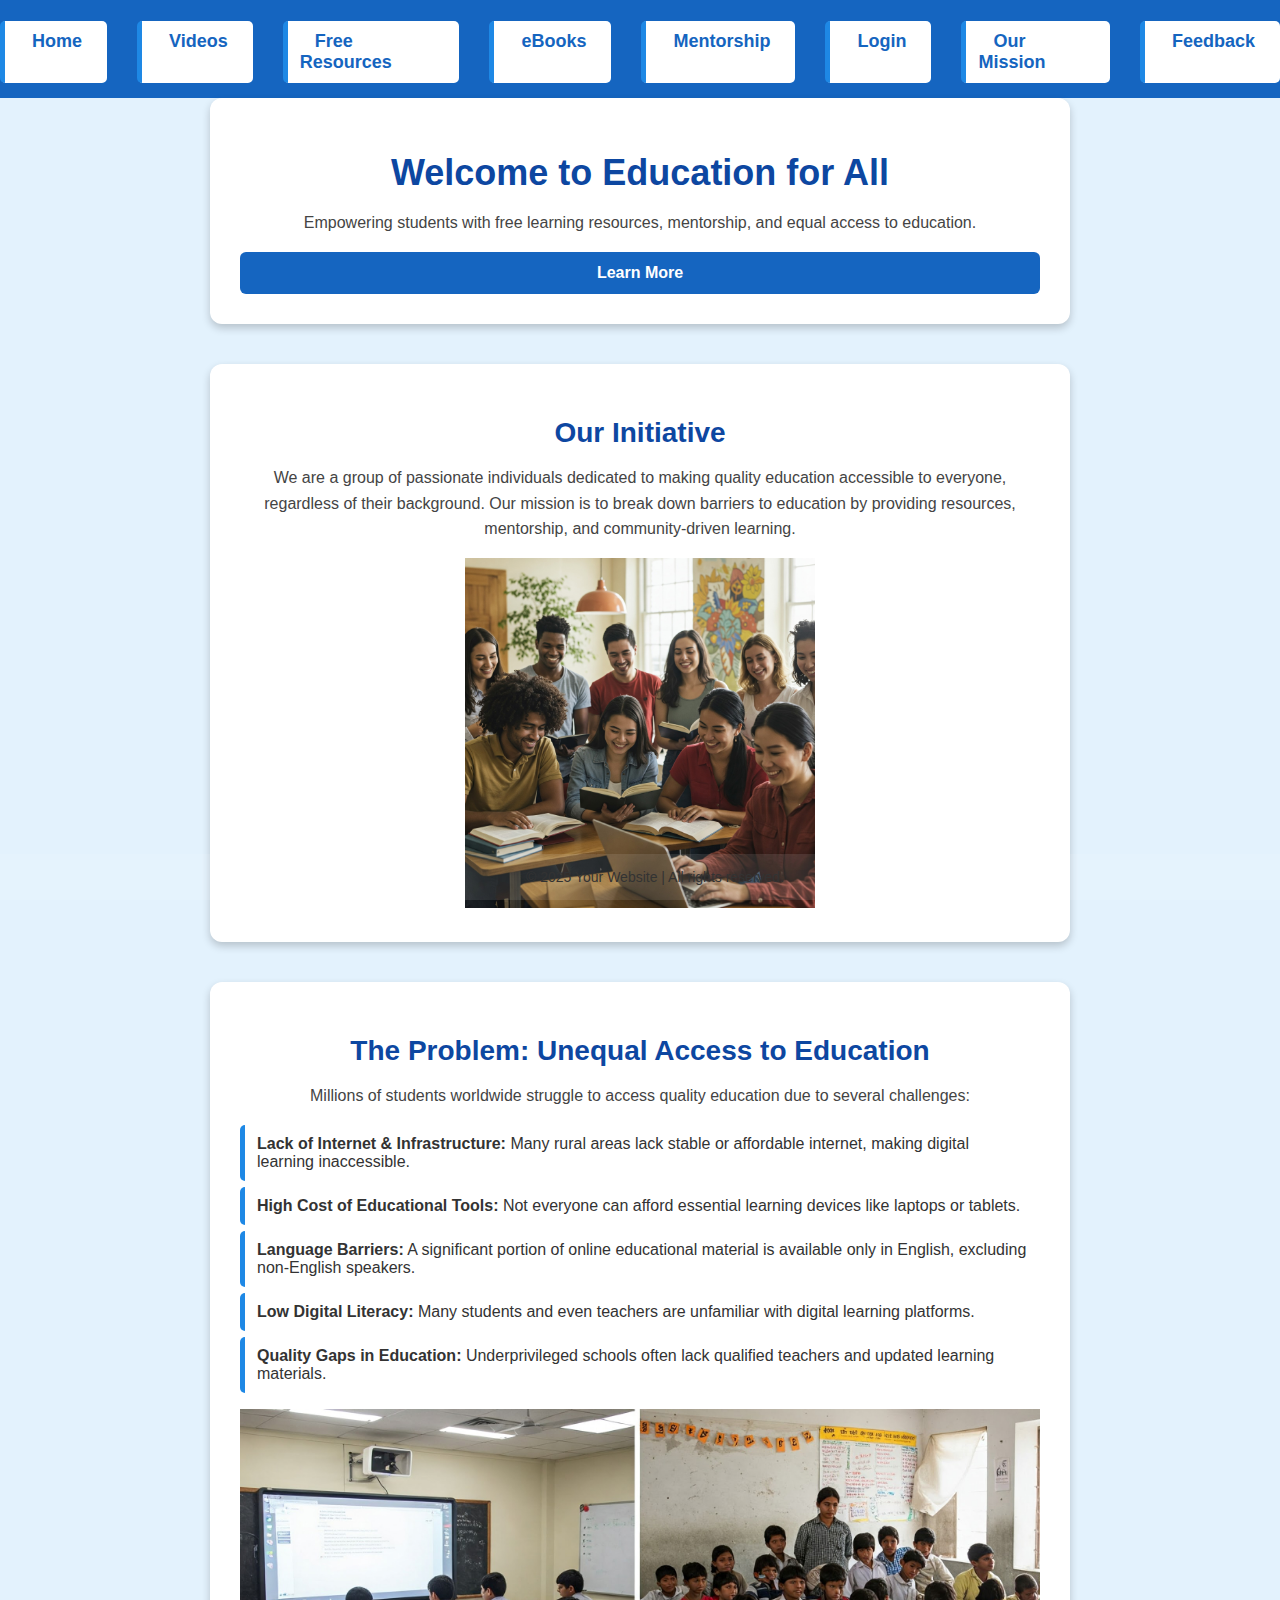
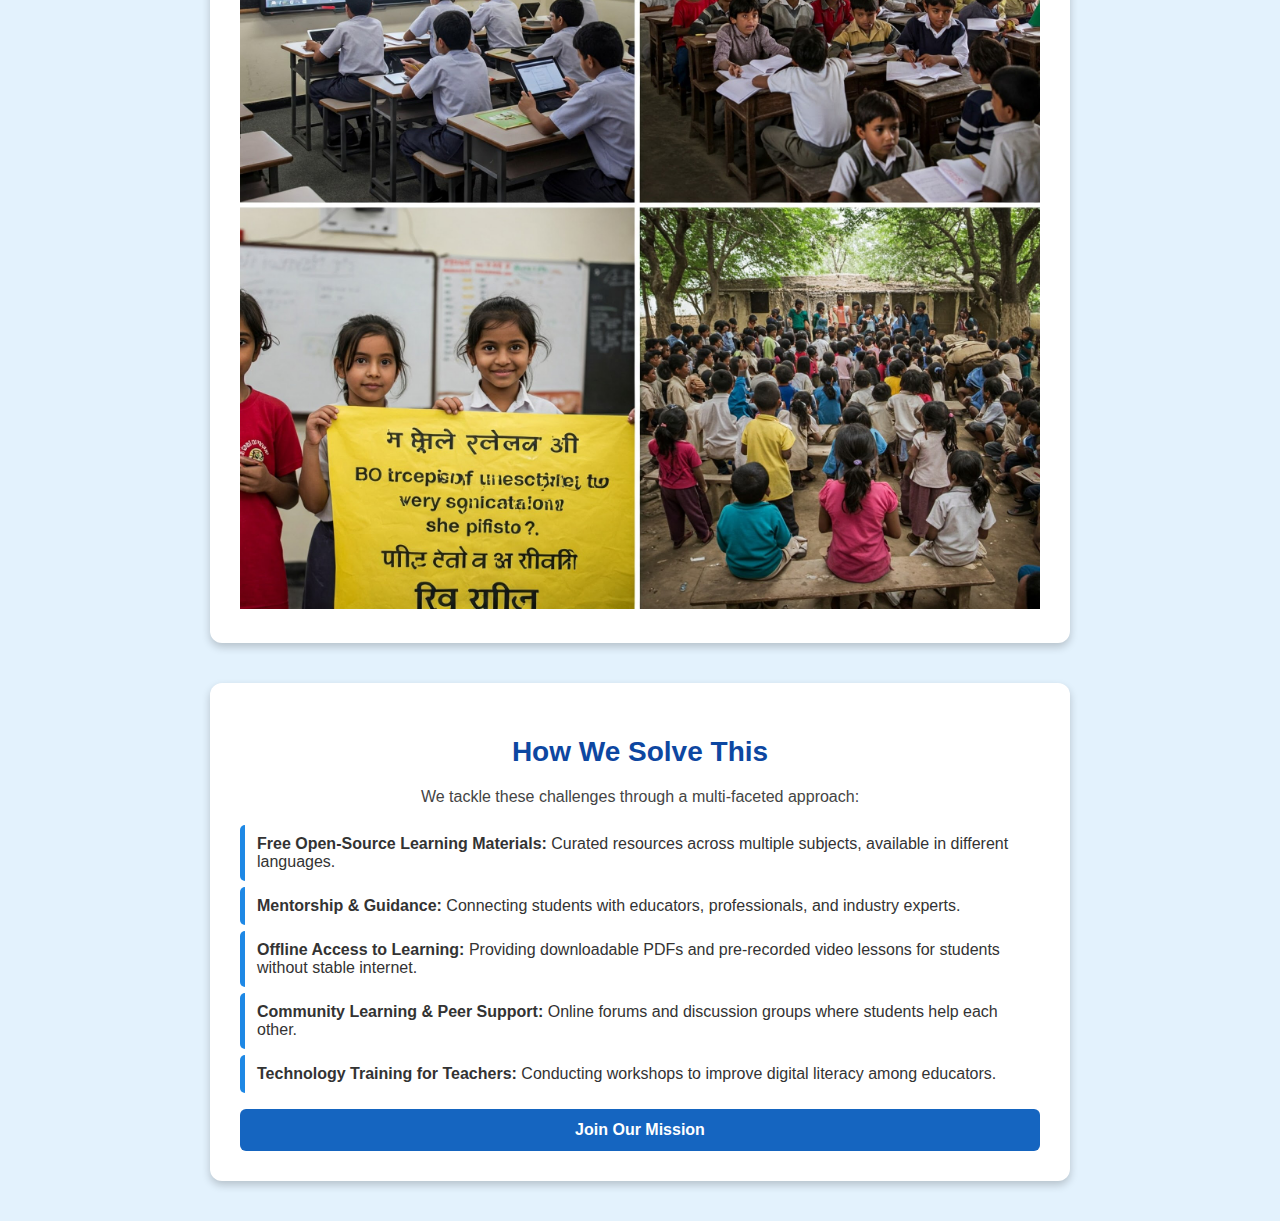
<file: index.html>
<!DOCTYPE html>
<html lang="en">
<head>
    <meta charset="UTF-8">
    <meta name="viewport" content="width=device-width, initial-scale=1.0">
    <title>Education for All - Our Initiative</title>
    <link rel="stylesheet" href="styles.css">
</head>
<body>
    
    <!-- Navigation Bar -->
        <nav>
            <ul>
                <li><a href="index.html">Home</a></li>
                <li><a href="videos.html">Videos</a></li>
                <li><a href="resources.html">Free Resources</a></li>
                <li><a href="ebooks.html">eBooks</a></li>
                <li><a href="mentorship.html">Mentorship</a></li>
                <li><a href="login.html">Login</a></li>
                <li><a href="join.html">Our Mission</a></li>
                <li><a href="feedback.html" target="_blank">Feedback</a></li>
            </ul>
        </nav>
        
        <!-- Home Section -->
        <section id="home" class="container">
            <h1>Welcome to Education for All</h1>
            <p>Empowering students with free learning resources, mentorship, and equal access to education.</p>
            <button class="button" onclick="window.location.href='#about'">Learn More</button>
        </section>
        
        <!-- About Initiative Section -->
        <section id="about" class="container">
            <h2>Our Initiative</h2>
            <p>We are a group of passionate individuals dedicated to making quality education accessible to everyone, regardless of their background. Our mission is to break down barriers to education by providing resources, mentorship, and community-driven learning.</p>
            <img src="images/Gemini_Generated_Image_6ry0ei6ry0ei6ry0.jpg" alt="Our Initiative" height="350">
        </section>

    <!-- Problem Section -->
    <section id="problem" class="container">
        <h2>The Problem: Unequal Access to Education</h2>
        <p>Millions of students worldwide struggle to access quality education due to several challenges:</p>
        <ul>
            <li><strong>Lack of Internet & Infrastructure:</strong> Many rural areas lack stable or affordable internet, making digital learning inaccessible.</li>
            <li><strong>High Cost of Educational Tools:</strong> Not everyone can afford essential learning devices like laptops or tablets.</li>
            <li><strong>Language Barriers:</strong> A significant portion of online educational material is available only in English, excluding non-English speakers.</li>
            <li><strong>Low Digital Literacy:</strong> Many students and even teachers are unfamiliar with digital learning platforms.</li>
            <li><strong>Quality Gaps in Education:</strong> Underprivileged schools often lack qualified teachers and updated learning materials.</li>
        </ul>
        <img src="images/Gemini_Generated_Image_y2hqjny2hqjny2hq.jpg" alt="Problem Image" width="100%">
    </section>
    
    <!-- Solution Section -->
    <section id="solution" class="container">
        <h2>How We Solve This</h2>
        <p>We tackle these challenges through a multi-faceted approach:</p>
        <ul>
            <li><strong>Free Open-Source Learning Materials:</strong> Curated resources across multiple subjects, available in different languages.</li>
            <li><strong>Mentorship & Guidance:</strong> Connecting students with educators, professionals, and industry experts.</li>
            <li><strong>Offline Access to Learning:</strong> Providing downloadable PDFs and pre-recorded video lessons for students without stable internet.</li>
            <li><strong>Community Learning & Peer Support:</strong> Online forums and discussion groups where students help each other.</li>
            <li><strong>Technology Training for Teachers:</strong> Conducting workshops to improve digital literacy among educators.</li>
        </ul>
        <button class="button" onclick="window.location.href='join.html'">Join Our Mission</button>
    </section>
    <!-- Footer -->
    <footer style="background: rgba(255, 255, 255, 0.1); text-align: center; padding: 15px; position: absolute; bottom: 0; width: 100%; font-size: 14px;">
        &copy; 2025 Your Website | All rights reserved.
    </footer>
    <script src="script.js"></script>
</body>
</html>
</file>
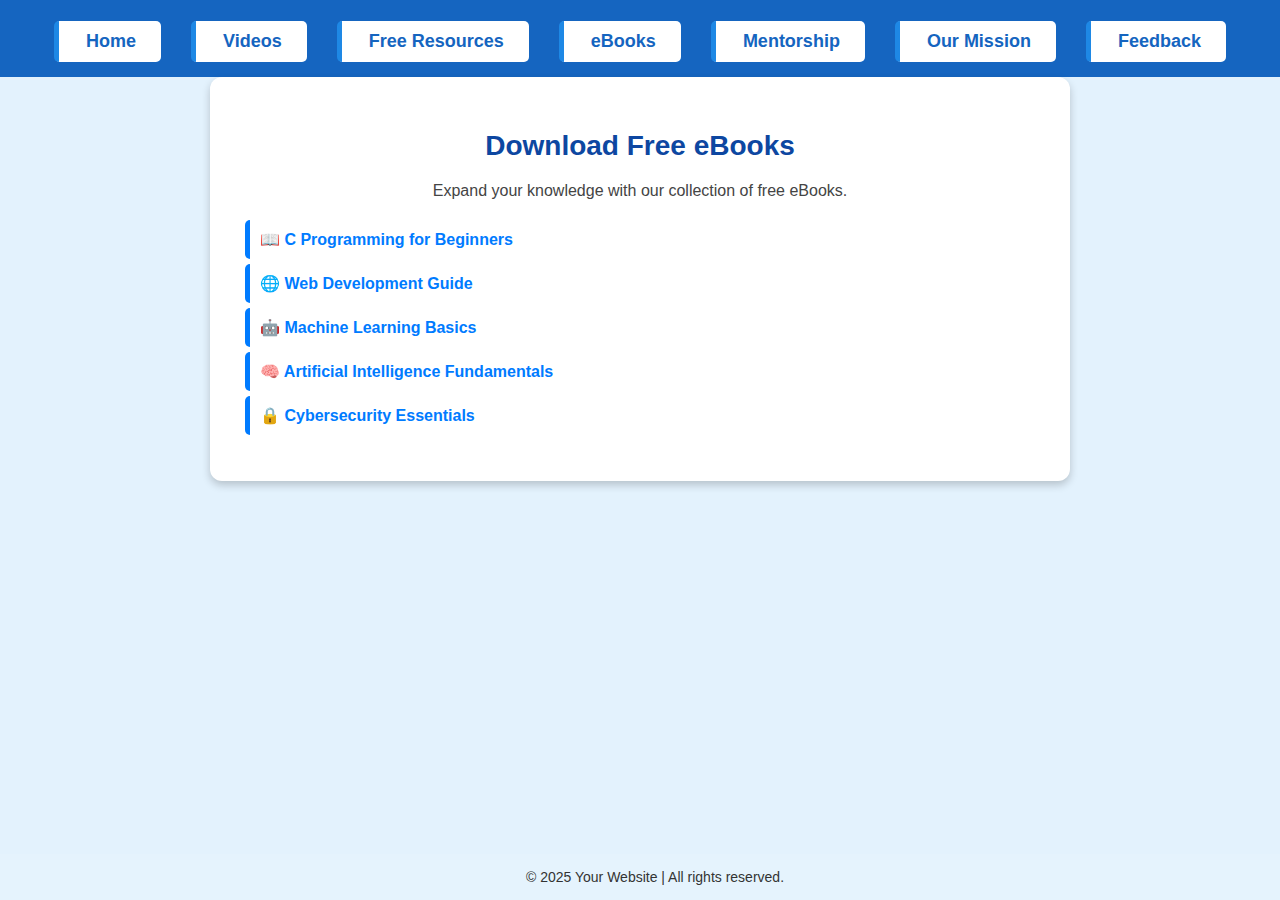
<file: ebooks.html>
<!DOCTYPE html>
<html lang="en">
<head>
    <meta charset="UTF-8">
    <meta name="viewport" content="width=device-width, initial-scale=1.0">
    <title>Free eBooks</title>
    <link rel="stylesheet" href="styles.css">
</head>
<body>

    <header>
        <nav>
            <ul>
                <li><a href="index.html">Home</a></li>
                <li><a href="videos.html">Videos</a></li>
                <li><a href="resources.html">Free Resources</a></li>
                <li><a href="ebooks.html">eBooks</a></li>
                <li><a href="mentorship.html">Mentorship</a></li>
                <li><a href="join.html">Our Mission</a></li>
                <li><a href="feedback.html" target="_blank">Feedback</a></li>
            </ul>
        </nav>
    </header>

    <section class="container">
        <h2>Download Free eBooks</h2>
        <p>Expand your knowledge with our collection of free eBooks.</p>

        <ul class="ebook-list">
            <li><a href="ebooks/c_programming.pdf" download>📖 C Programming for Beginners</a></li>
            <li><a href="ebooks/web_dev.pdf" download>🌐 Web Development Guide</a></li>
            <li><a href="ebooks/machine_learning.pdf" download>🤖 Machine Learning Basics</a></li>
            <li><a href="ebooks/ai_fundamentals.pdf" download>🧠 Artificial Intelligence Fundamentals</a></li>
            <li><a href="ebooks/cybersecurity.pdf" download>🔒 Cybersecurity Essentials</a></li>
        </ul>
    </section>
    <!-- Footer -->
    <footer style="background: rgba(255, 255, 255, 0.1); text-align: center; padding: 15px; position: absolute; bottom: 0; width: 100%; font-size: 14px;">
        &copy; 2025 Your Website | All rights reserved.
    </footer>
</body>
</html>
</file>
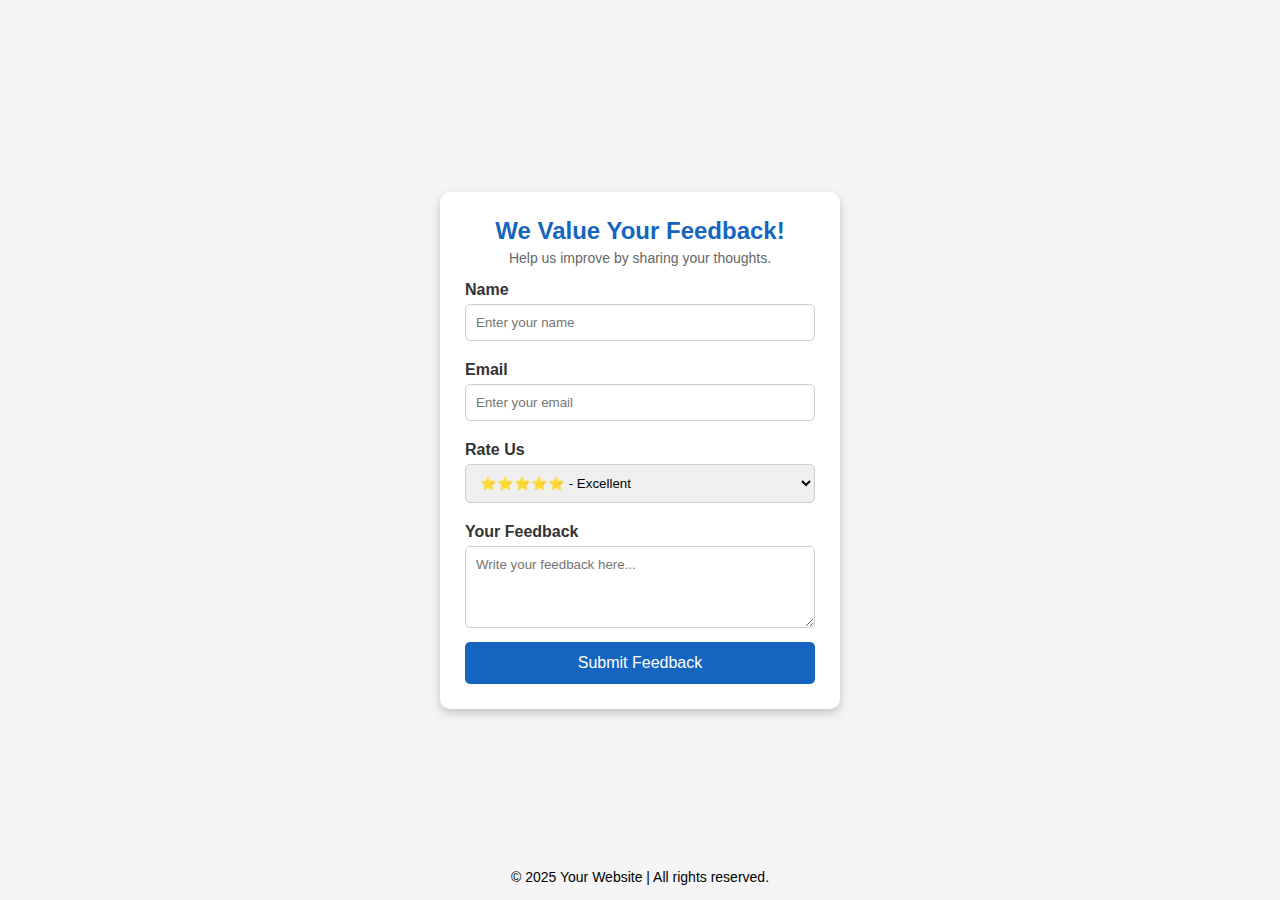
<file: feedback.html>
<!DOCTYPE html>
<html lang="en">
<head>
    <meta charset="UTF-8">
    <meta name="viewport" content="width=device-width, initial-scale=1.0">
    <title>Feedback Form</title>
    <link rel="stylesheet" href="feed.css">
</head>
<body>

    <div class="feedback-container">
        <h2>We Value Your Feedback!</h2>
        <p>Help us improve by sharing your thoughts.</p>

        <form id="feedbackForm">
            <label for="name">Name</label>
            <input type="text" id="name" placeholder="Enter your name" required>

            <label for="email">Email</label>
            <input type="email" id="email" placeholder="Enter your email" required>

            <label for="rating">Rate Us</label>
            <select id="rating" required>
                <option value="5">⭐⭐⭐⭐⭐ - Excellent</option>
                <option value="4">⭐⭐⭐⭐ - Very Good</option>
                <option value="3">⭐⭐⭐ - Good</option>
                <option value="2">⭐⭐ - Fair</option>
                <option value="1">⭐ - Poor</option>
            </select>

            <label for="message">Your Feedback</label>
            <textarea id="message" rows="4" placeholder="Write your feedback here..." required></textarea>

            <button type="submit">Submit Feedback</button>
        </form>
    </div>
        <!-- Footer -->
        <footer style="background: rgba(255, 255, 255, 0.1); text-align: center; padding: 15px; position: absolute; bottom: 0; width: 100%; font-size: 14px;">
            &copy; 2025 Your Website | All rights reserved.
        </footer>

    <script src="script.js"></script>
</body>
</html>
</file>
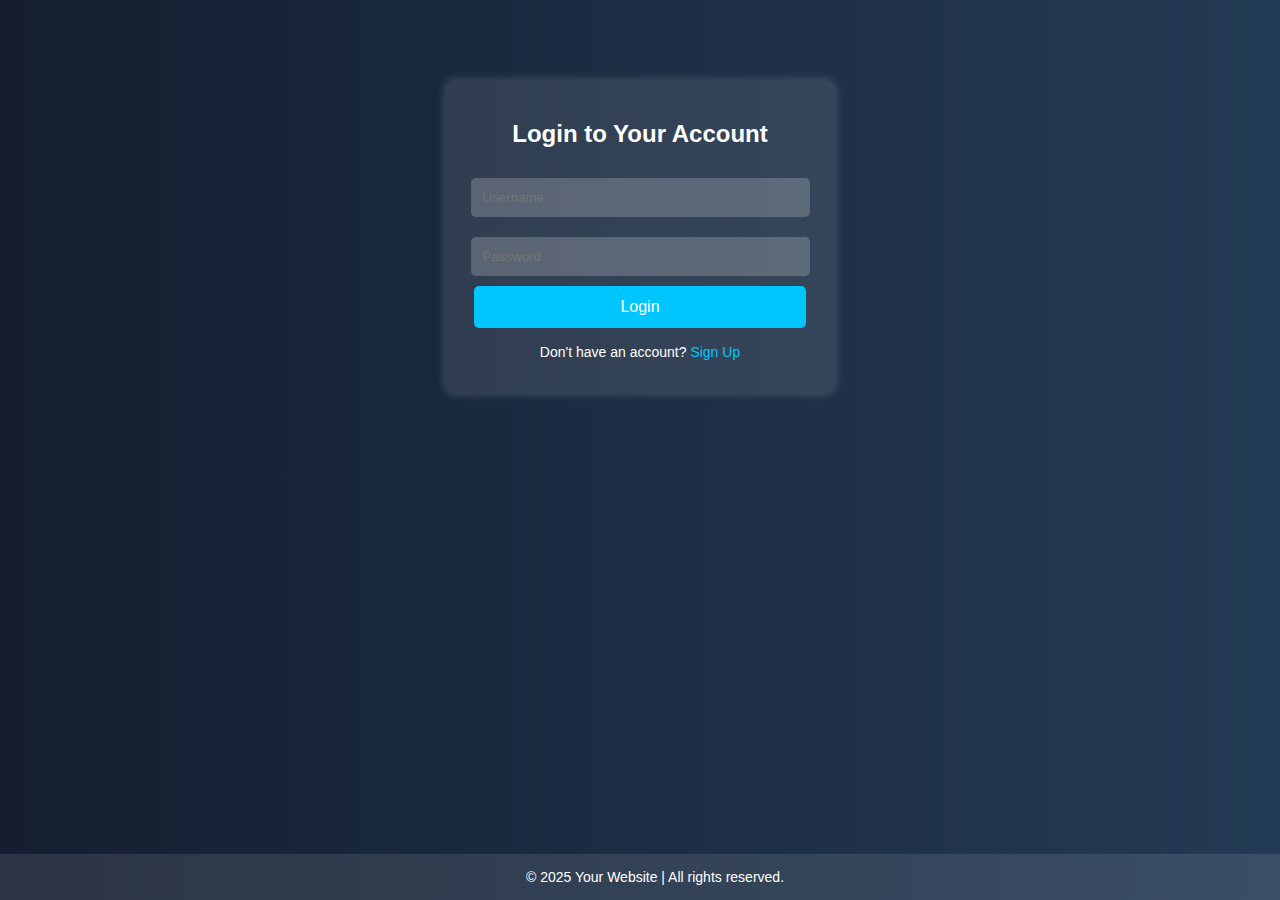
<file: login.html>
<!DOCTYPE html>
<html lang="en">
<head>
    <meta charset="UTF-8">
    <meta name="viewport" content="width=device-width, initial-scale=1.0">
    <title>Login | Your Website</title>
</head>
<body style="font-family: Arial, sans-serif; background: linear-gradient(to right, #141E30, #243B55); margin: 0; padding: 0; color: white;">

    <!-- Login Form Container -->
    <div style="width: 350px; margin: 80px auto; padding: 20px; background: rgba(255, 255, 255, 0.1); border-radius: 10px; box-shadow: 0 0 10px rgba(255, 255, 255, 0.2); text-align: center;">
        <h2 style="margin-bottom: 20px; font-size: 24px;">Login to Your Account</h2>

        <input type="text" id="username" placeholder="Username" 
               style="width: 90%; padding: 12px; margin: 10px 0; border: none; border-radius: 5px; background: rgba(255, 255, 255, 0.2); color: white;">
        
        <input type="password" id="password" placeholder="Password" 
               style="width: 90%; padding: 12px; margin: 10px 0; border: none; border-radius: 5px; background: rgba(255, 255, 255, 0.2); color: white;">
        
        <button onclick="login()" 
                style="width: 95%; padding: 12px; background: #00c6ff; border: none; border-radius: 5px; color: white; font-size: 16px; cursor: pointer; transition: 0.3s;">
            Login
        </button>

        <p id="message" style="color: red; margin-top: 10px;"></p>

        <p style="margin-top: 15px; font-size: 14px;">Don't have an account? <a href="join.html" style="color: #00c6ff; text-decoration: none;">Sign Up</a></p>
    </div>

    <!-- Footer -->
    <footer style="background: rgba(255, 255, 255, 0.1); text-align: center; padding: 15px; position: absolute; bottom: 0; width: 100%; font-size: 14px;">
        &copy; 2025 Your Website | All rights reserved.
    </footer>

    <!-- JavaScript for Login Validation -->
    <script>
        function login() {
            var username = document.getElementById("username").value;
            var password = document.getElementById("password").value;

            if (username === "admin" && password === "password123") {
                alert("Login Successful!");
                window.location.href = "dashboard.html"; // Redirect to dashboard
            } else {
                document.getElementById("message").innerText = "Invalid username or password!";
            }
        }
    </script>

</body>
</html>
</file>
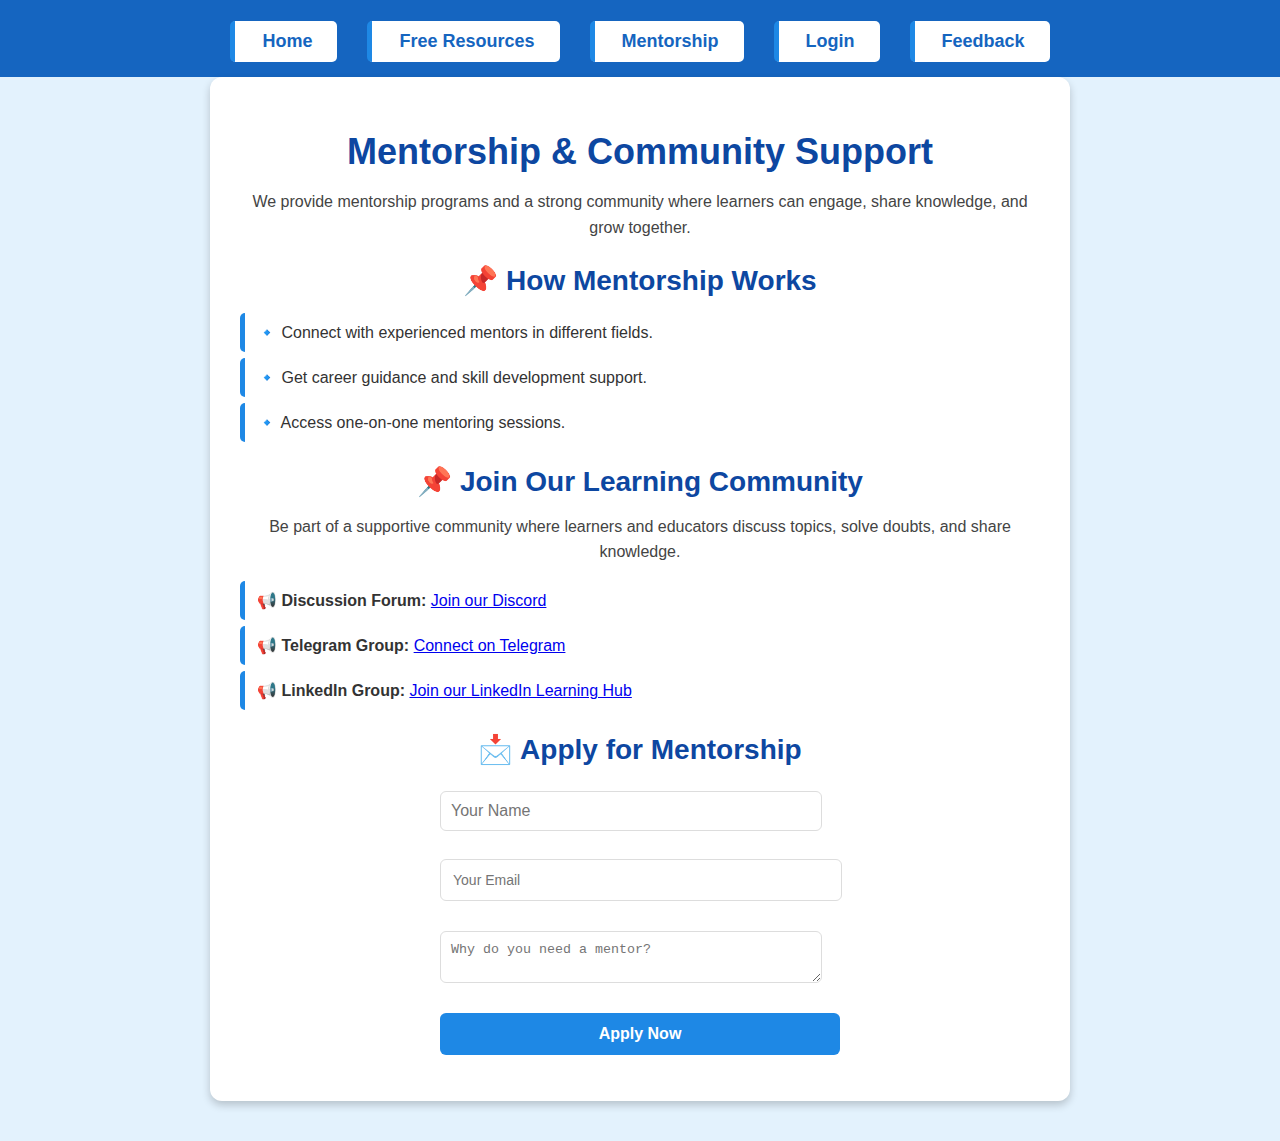
<file: mentorship.html>
<!DOCTYPE html>
<html lang="en">
<head>
    <meta charset="UTF-8">
    <meta name="viewport" content="width=device-width, initial-scale=1.0">
    <title>Mentorship & Community Support</title>
    <link rel="stylesheet" href="styles.css">
</head>
<body>

    <!-- Navigation Bar -->
    <header>
        <nav>
            <ul>
                <li><a href="index.html">Home</a></li>
                <li><a href="resources.html">Free Resources</a></li>
                <li><a href="mentorship.html">Mentorship</a></li>
                <li><a href="contact.html">Login</a></li>
                <li><a href="feedback.html" target="_blank">Feedback</a></li>
            </ul>
        </nav>
    </header>

    <!-- Mentorship Section -->
    <section class="container">
        <h1>Mentorship & Community Support</h1>
        <p>We provide mentorship programs and a strong community where learners can engage, share knowledge, and grow together.</p>

        <h2>📌 How Mentorship Works</h2>
        <ul>
            <li>🔹 Connect with experienced mentors in different fields.</li>
            <li>🔹 Get career guidance and skill development support.</li>
            <li>🔹 Access one-on-one mentoring sessions.</li>
        </ul>

        <h2>📌 Join Our Learning Community</h2>
        <p>Be part of a supportive community where learners and educators discuss topics, solve doubts, and share knowledge.</p>
        <ul>
            <li>📢 <strong>Discussion Forum: </strong><a href="https://discord.com/" target="_blank">Join our Discord</a></li>
            <li>📢 <strong>Telegram Group: </strong><a href="https://t.me/" target="_blank">Connect on Telegram</a></li>
            <li>📢 <strong>LinkedIn Group: </strong><a href="https://linkedin.com/" target="_blank">Join our LinkedIn Learning Hub</a></li>
        </ul>

        <h2>📩 Apply for Mentorship</h2>
        <form id="mentorshipForm">
            <input type="text" id="name" placeholder="Your Name" required>
            <input type="email" id="email" placeholder="Your Email" required>
            <textarea id="message" placeholder="Why do you need a mentor?" required></textarea>
            <button type="submit" class="button">Apply Now</button>
        </form>
        <p id="responseMessage"></p>
    </section>

    <script src="script.js"></script>
</body>
</html>
</file>
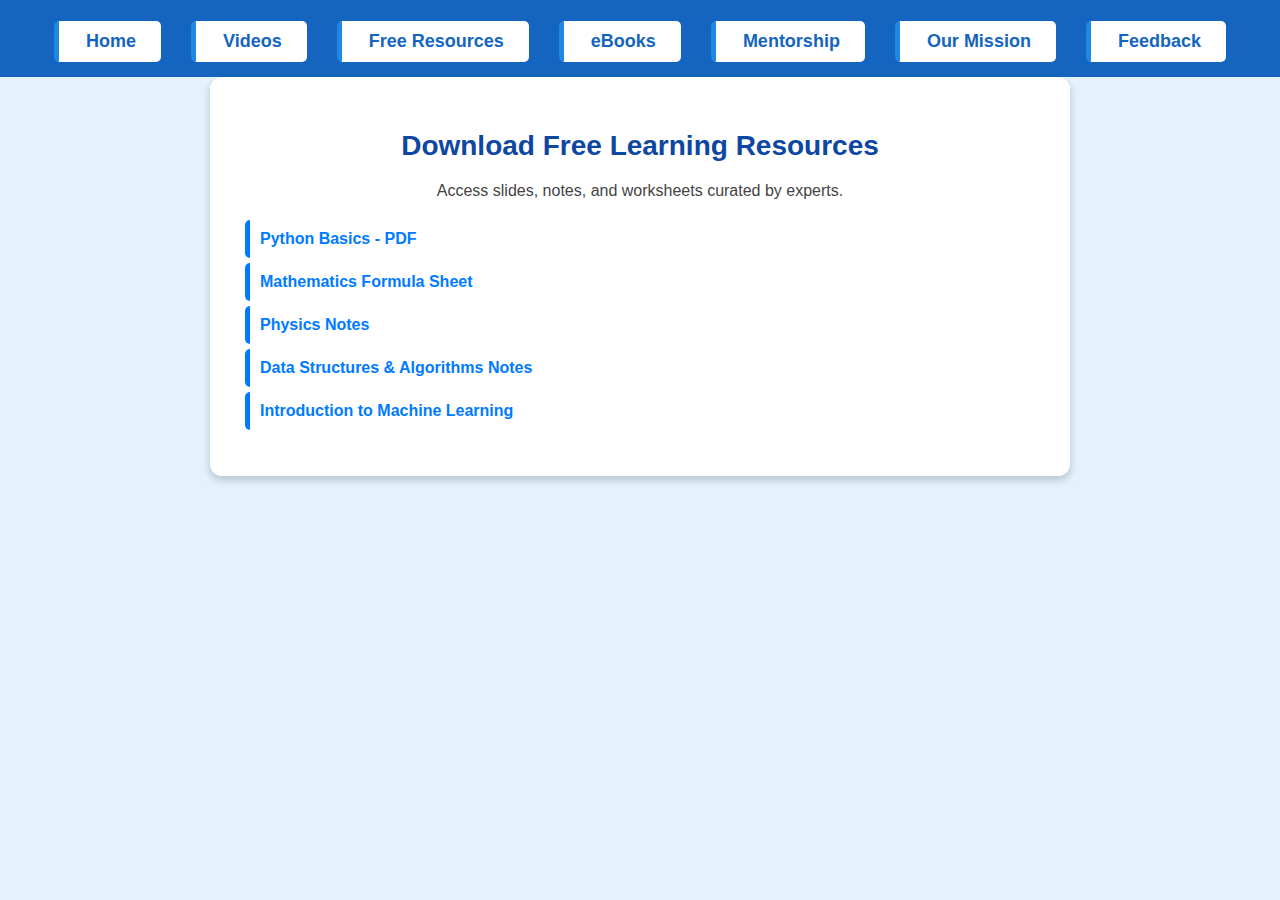
<file: resources.html>
<!DOCTYPE html>
<html lang="en">
<head>
    <meta charset="UTF-8">
    <meta name="viewport" content="width=device-width, initial-scale=1.0">
    <title>Free Resources</title>
    <link rel="stylesheet" href="styles.css">
</head>
<body>

    <header>
        <nav>
            <ul>
                <li><a href="index.html">Home</a></li>
                <li><a href="videos.html">Videos</a></li>
                <li><a href="resources.html">Free Resources</a></li>
                <li><a href="ebooks.html">eBooks</a></li>
                <li><a href="mentorship.html">Mentorship</a></li>
                <li><a href="join.html">Our Mission</a></li>
                <li><a href="feedback.html" target="_blank">Feedback</a></li>
            </ul>
        </nav>
    </header>

    <section class="container">
        <h2>Download Free Learning Resources</h2>
        <p>Access slides, notes, and worksheets curated by experts.</p>
        
        <ul class="resource-list">
            <li><a href="pdfs/python_basics.pdf" download>Python Basics - PDF</a></li>
            <li><a href="pdfs/math_formulas.pdf" download>Mathematics Formula Sheet</a></li>
            <li><a href="pdfs/physics_notes.pdf" download>Physics Notes</a></li>
            <li><a href="pdfs/data_structures.pdf" download>Data Structures & Algorithms Notes</a></li>
            <li><a href="pdfs/ml_intro.pdf" download>Introduction to Machine Learning</a></li>
        </ul>
    </section>

</body>
</html>
</file>
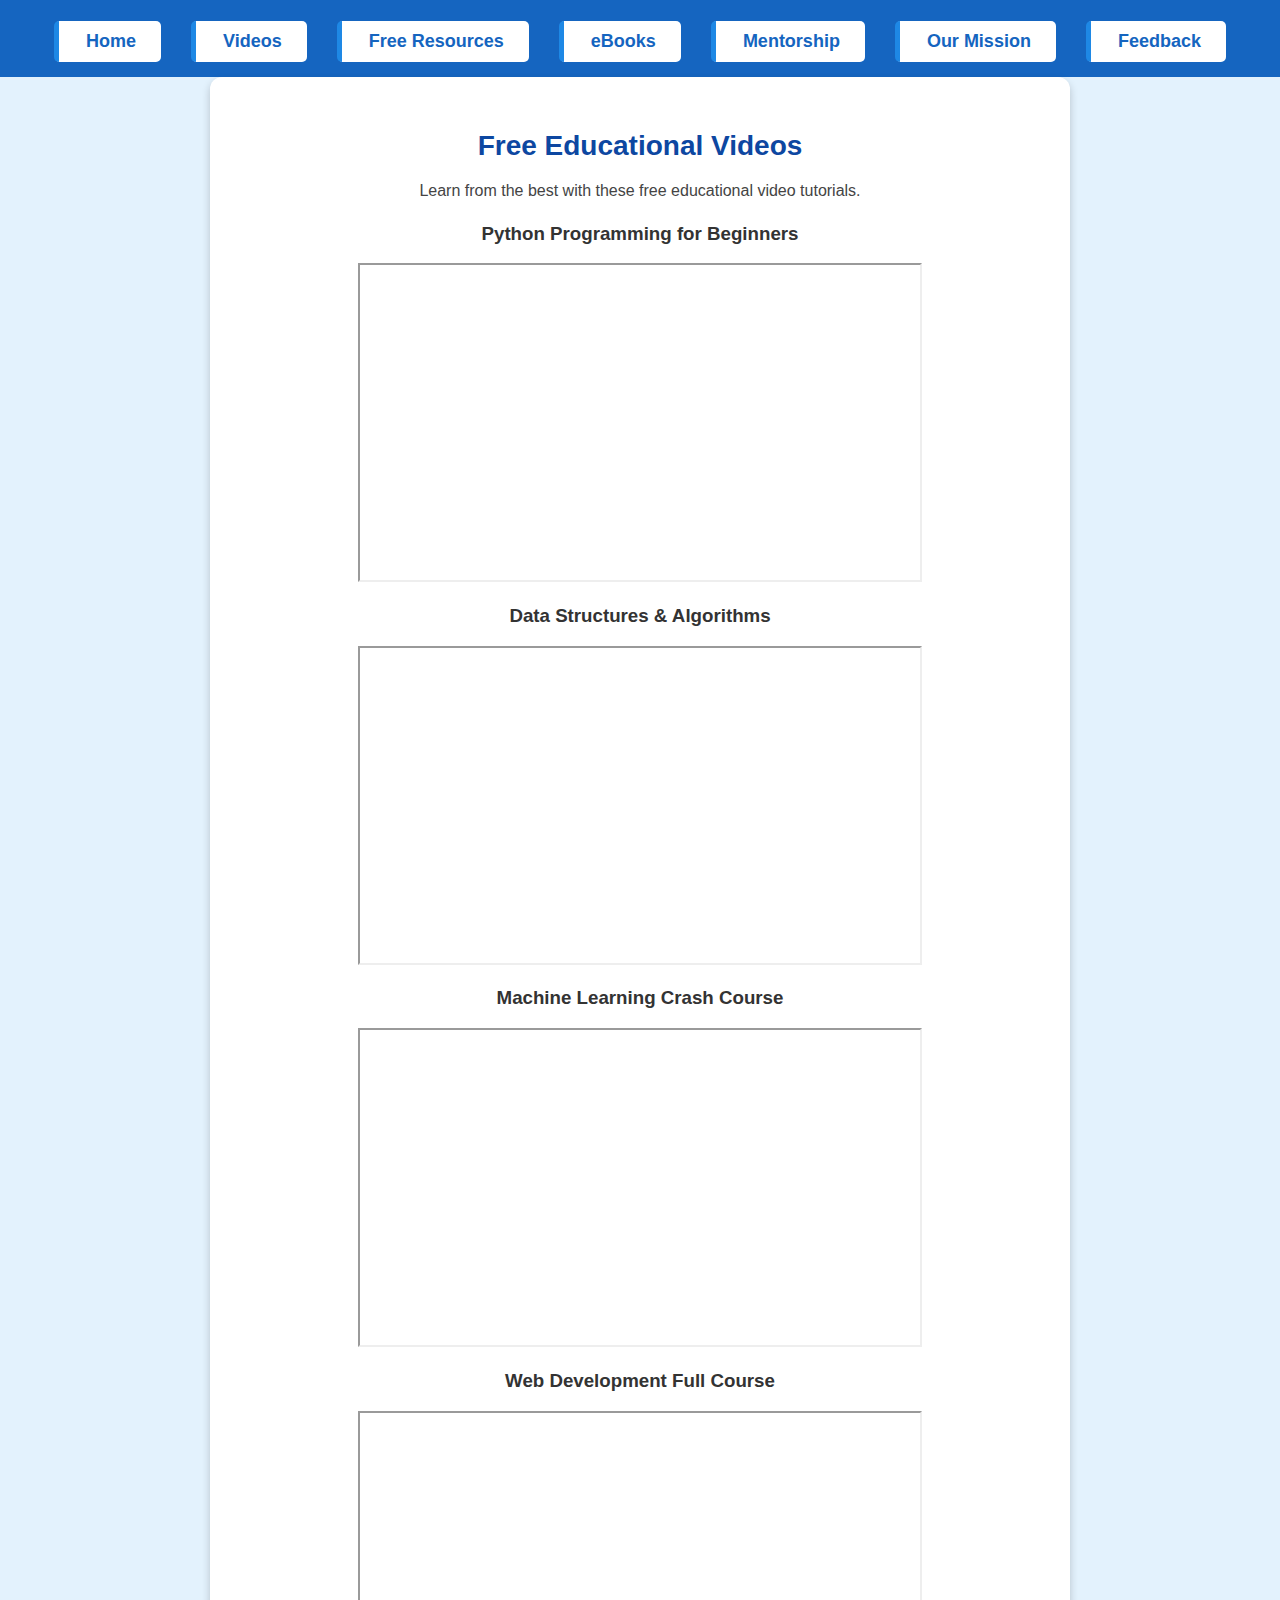
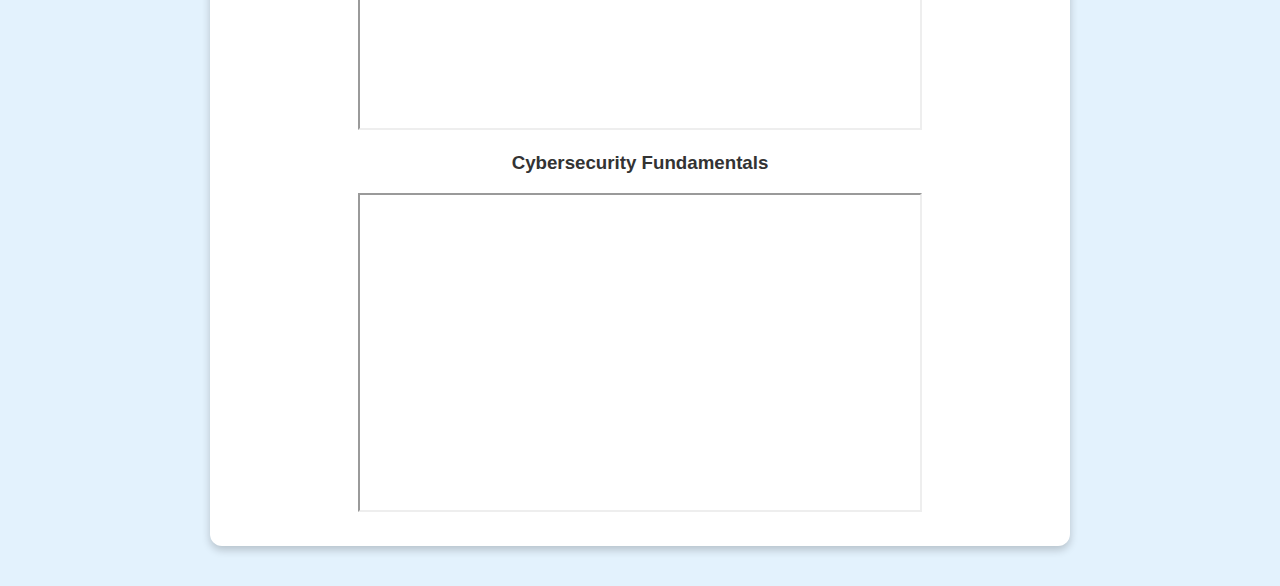
<file: videos.html>
<!DOCTYPE html>
<html lang="en">
<head>
    <meta charset="UTF-8">
    <meta name="viewport" content="width=device-width, initial-scale=1.0">
    <title>Free Educational Videos</title>
    <link rel="stylesheet" href="styles.css">
</head>
<body>

    <header>
        <nav>
            <ul>
                <li><a href="index.html">Home</a></li>
                <li><a href="videos.html">Videos</a></li>
                <li><a href="resources.html">Free Resources</a></li>
                <li><a href="ebooks.html">eBooks</a></li>
                <li><a href="mentorship.html">Mentorship</a></li>
                <li><a href="join.html">Our Mission</a></li>
                <li><a href="feedback.html" target="_blank">Feedback</a></li>
            </ul>
        </nav>
    </header>

    <section class="container">
        <h2>Free Educational Videos</h2>
        <p>Learn from the best with these free educational video tutorials.</p>

        <div class="video-container">
            <div class="video">
                <h3>Python Programming for Beginners</h3>
                <iframe width="560" height="315" src="https://www.youtube.com/embed/rfscVS0vtbw" allowfullscreen></iframe>
            </div>

            <div class="video">
                <h3>Data Structures & Algorithms</h3>
                <iframe width="560" height="315" src="https://www.youtube.com/embed/8hly31xKli0" allowfullscreen></iframe>
            </div>

            <div class="video">
                <h3>Machine Learning Crash Course</h3>
                <iframe width="560" height="315" src="https://www.youtube.com/embed/GwIo3gDZCVQ" allowfullscreen></iframe>
            </div>

            <div class="video">
                <h3>Web Development Full Course</h3>
                <iframe width="560" height="315" src="https://www.youtube.com/embed/Q33KBiDriJY" allowfullscreen></iframe>
            </div>

            <div class="video">
                <h3>Cybersecurity Fundamentals</h3>
                <iframe width="560" height="315" src="https://www.youtube.com/embed/inWWhr5tnEA" allowfullscreen></iframe>
            </div>
        </div>
    </section>

</body>
</html>
</file>
<file: styles.css>
/* General Styles */
body {
    font-family: 'Poppins', sans-serif;
    margin: 0;
    padding: 0;
    background-color: #e3f2fd;
    color: #333;
    text-align: center;
}

/* Container Styling */
.container {
    max-width: 800px;
    margin: auto;
    background: white;
    padding: 20px;
    border-radius: 12px;
    box-shadow: 0 4px 8px rgba(0, 0, 0, 0.2);
}
/* General Styles */
body {
    font-family: 'Poppins', sans-serif;
    margin: 0;
    padding: 0;
    background-color: #e3f2fd;
    color: #333;
    text-align: center;
}

/* Container Styling */
.container {
    max-width: 800px;
    margin: auto;
    background: white;
    padding: 20px;
    border-radius: 12px;
    box-shadow: 0 4px 8px rgba(0, 0, 0, 0.2);
    margin-bottom: 20px;
}
/* Improve section spacing */
.container {
    margin-bottom: 40px;
    padding: 30px;
}


/* Navigation Bar */
nav {
    background-color: #1565C0;
    width: 100%;
    padding: 15px 0;
    display: flex;
    justify-content: center;
    top: 0;
    left: 0;
    right: 0;
    z-index: 1000;
}

nav ul {
    list-style: none;
    padding: 0;
    margin: 0;
    display: flex;
    gap: 30px;
}

nav ul li {
    display: inline;
}

nav ul li a {
    color: #1565C0;
    text-decoration: none;
    font-weight: bold;
    font-size: 18px;
    padding: 10px 15px;
    transition: color 0.3s;
}

nav ul li a:hover {
    color: #bbdefb;
}

/* Fix margin to prevent content hiding behind the*

/* Buttons */
.button {
    background-color: #1565C0;
    color: white;
    padding: 12px;
    border: none;
    cursor: pointer;
    margin-top: 10px;
    border-radius: 6px;
    display: block;
    width: 100%;
    font-size: 16px;
    font-weight: bold;
    transition: 0.3s;
}

.button:hover {
    background-color: #0D47A1;
    transform: scale(1.05);
}

/* Input Fields */
input[type="email"] {
    width: calc(100% - 24px);
    padding: 12px;
    margin-top: 8px;
    border: 1px solid #ddd;
    border-radius: 6px;
    font-size: 14px;
}

/* List Styling */
ul {
    list-style: none;
    padding: 0;
    text-align: left;
}

li {
    background: white;
    padding: 10px;
    margin-top: 6px;
    border-radius: 5px;
    color: #333;
    border-left: 5px solid #1E88E5;
    padding-left: 12px;
}
/* Headings */
h1, h2 {
    color: #0D47A1;
    margin-bottom: 15px;
}

h1 {
    font-size: 36px;
    font-weight: bold;
}

h2 {
    font-size: 28px;
}

/* Paragraphs */
p {
    font-size: 16px;
    line-height: 1.6;
    color: #444;
}

/*Join Mission Design*/
/* Hero Section */
/* Hero Section Styling */
#join-hero {
    background: linear-gradient(rgba(74, 148, 234, 0.9), rgba(240, 245, 253, 0.9)), url('hero-bg.jpg');
    background-size: cover;
    background-position: center;
    color: white;
    text-align: center;
    padding: 80px 20px;
    border-radius: 10px;
    margin: 20px auto;
    max-width: 900px;
    box-shadow: 0 4px 10px rgba(0, 0, 0, 0.3);
}

#join-hero h1 {
    font-size: 42px;
    font-weight: bold;
    margin-bottom: 15px;
    text-shadow: 2px 2px 4px rgba(0, 0, 0, 0.3);
}

#join-hero p {
    font-size: 18px;
    max-width: 600px;
    margin: 0 auto 20px;
    line-height: 1.5;
    opacity: 0.9;
}

#join-hero .button {
    background-color: #7db3f5;
    color: #333;
    padding: 14px 25px;
    font-size: 18px;
    font-weight: bold;
    border: none;
    border-radius: 8px;
    cursor: pointer;
    transition: all 0.3s ease;
    text-transform: uppercase;
}

#join-hero .button:hover {
    background-color: #FFA000;
    transform: scale(1.05);
}


/* Form Styling */
form {
    display: flex;
    flex-direction: column;
    gap: 10px;
    max-width: 400px;
    margin: auto;
}

input, select {
    padding: 10px;
    border: 1px solid #ddd;
    border-radius: 5px;
    font-size: 16px;
}

button[type="submit"] {
    background-color: #1E88E5;
    color: white;
    padding: 12px;
    border: none;
    cursor: pointer;
    border-radius: 6px;
    font-size: 16px;
}

button[type="submit"]:hover {
    background-color: #0D47A1;
}
.video-grid {
    display: flex;
    justify-content: center;
    gap: 10px;
    flex-wrap: wrap;
}

.video-grid iframe {
    border-radius: 8px;
}

.resource-list, .ebook-list {
    list-style: none;
    padding: 0;
}

.resource-list li, .ebook-list li {
    background: white;
    padding: 10px;
    margin: 5px;
    border-radius: 5px;
    border-left: 5px solid #007BFF;
    display: block;
}

.resource-list li a, .ebook-list li a {
    text-decoration: none;
    color: #007BFF;
    font-weight: bold;
}

input, textarea {
    width: 90%;
    padding: 10px;
    margin: 10px 0;
    border: 1px solid #ddd;
    border-radius: 6px;
}

.button {
    background-color: #1565C0;
    color: white;
    padding: 12px;
    border: none;
    cursor: pointer;
    border-radius: 6px;
}

.button:hover {
    background-color: #0D47A1;
}
</file>
<file: feed.css>
/* Reset & Body Styling */
* {
    margin: 0;
    padding: 0;
    box-sizing: border-box;
    font-family: 'Arial', sans-serif;
}

body {
    background-color: #f4f4f4;
    display: flex;
    justify-content: center;
    align-items: center;
    height: 100vh;
}

/* Feedback Form Container */
.feedback-container {
    background: white;
    padding: 25px;
    border-radius: 10px;
    box-shadow: 0px 4px 10px rgba(0, 0, 0, 0.2);
    text-align: center;
    width: 100%;
    max-width: 400px;
}

h2 {
    color: #1565C0;
    margin-bottom: 5px;
}

p {
    color: #666;
    font-size: 14px;
    margin-bottom: 15px;
}

/* Input Fields */
label {
    display: block;
    text-align: left;
    margin: 10px 0 5px;
    font-weight: bold;
    color: #333;
}

input, select, textarea {
    width: 100%;
    padding: 10px;
    margin-bottom: 10px;
    border-radius: 5px;
    border: 1px solid #ccc;
    outline: none;
    transition: 0.3s;
}

input:focus, select:focus, textarea:focus {
    border-color: #1565C0;
    box-shadow: 0px 0px 5px rgba(21, 101, 192, 0.5);
}

/* Submit Button */
button {
    width: 100%;
    padding: 12px;
    background-color: #1565C0;
    color: white;
    border: none;
    border-radius: 5px;
    font-size: 16px;
    cursor: pointer;
    transition: 0.3s;
}

button:hover {
    background-color: #0D47A1;
}

/* Response Message */
#responseMessage {
    margin-top: 15px;
    font-weight: bold;
    color: green;
}
</file>
